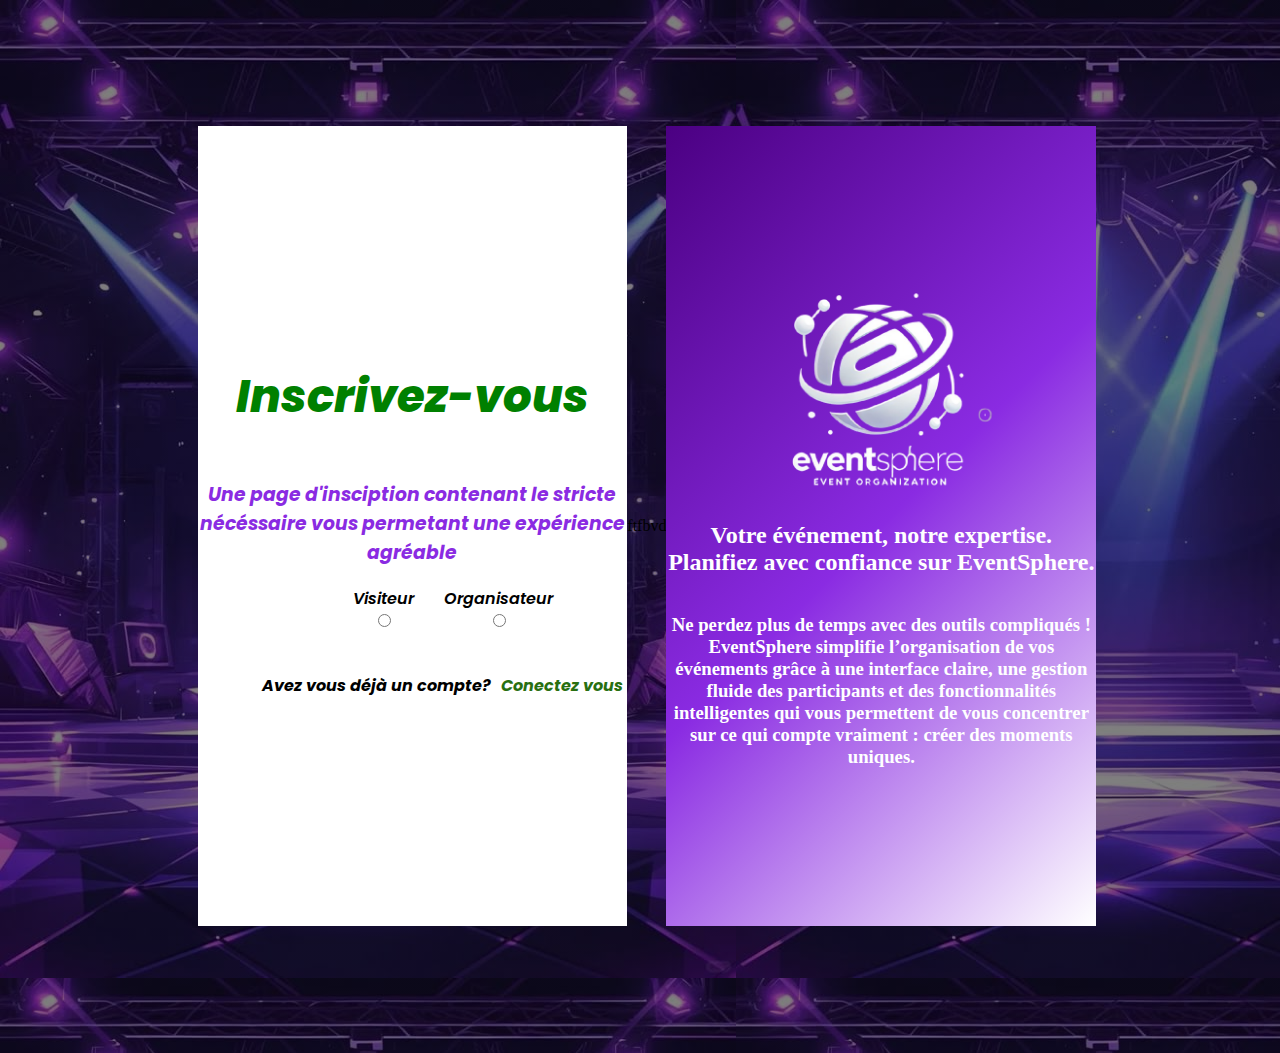
<file: index.html>
<!DOCTYPE html>
<html lang="en">
<head>
    <meta charset="UTF-8">
    <meta name="viewport" content="width=device-width, initial-scale=1.0">
    <title>Document</title>
    <link rel="stylesheet" href="style.css">
    <script src="script.js" defer></script>
    <script src="https://cdnjs.cloudflare.com/ajax/libs/gsap/3.12.2/gsap.min.js"></script>
    <link rel="preconnect" href="https://fonts.googleapis.com">
<link rel="preconnect" href="https://fonts.gstatic.com" crossorigin>
<link href="https://fonts.googleapis.com/css2?family=Bebas+Neue&family=Merriweather:ital,wght@0,300;0,400;0,700;0,900;1,300;1,400;1,700;1,900&family=Playfair+Display:ital,wght@0,400..900;1,400..900&family=Poppins:ital,wght@0,100;0,200;0,300;0,400;0,500;0,600;0,700;0,800;0,900;1,100;1,200;1,300;1,400;1,500;1,600;1,700;1,800;1,900&family=Sigmar&display=swap" rel="stylesheet">    

</head>
<body>

   
    <div class="corps_page">

        <div class="inscription" id="inscription">
            <h1 style="color: green; font-weight:800; font-size:45px; ">
                Inscrivez-vous
            </h1>
            <h3 style="color: rgba(138,43,226,1);">
                Une page d'insciption contenant le stricte nécéssaire vous permetant une expérience agréable
            </h3>
            <form action="" class="choix">
                <div class="choi1">
                    <label for="visiteur" class="select">Visiteur</label>
                    <input type="radio" name="selection" value="visiteur" class="visiteur" id="visiteur" >
                </div>
                <div class="choi2">
                    <label for="organisateur" class="orga">Organisateur</label>
                    <input type="radio" name="selection" value="organisateur" class="organisateur" id="organisateur">
                </div>

            </form>


            <div class="cacher" id="cacher">

                <br><div class="un" id="un">
                    <form action="">
                        <label>Nom</label>
                        <input type="text" class="nom" id="nom" required style="border-radius: 40px;" ><br><br>

                        <label>Prénom</label>
                        <input type="text" required style="border-radius: 40px;"><br><br>

                        <label>email</label>
                        <input type="email" required style="border-radius: 40px;"><br><br>

                        <label>Mot de passe</label>
                        <input type="password"required style="border-radius: 40px;"><br><br>

                        <label>Centres d’intérêt: </label>
                        <select name="Centres d’intérêt" id="cdi" required style="border-radius: 40px;">
                            <option value="music">Musique</option>
                            <option value="sport">Sport</option>
                            <option value="politique">Politique</option>
                        </select><br><br>
                        <button type="submit" class="envoyer" id="envoyer" style="width: 300px; background-color:rgb(41, 111, 17); border-radius: 60px; height:40px; border: none; font-size:18px; font-weight:600; color:white;">
                            Confirmer l'inscription
                        </button>
                    </form>
                </div>

                <div class="deux" id="deux">
                    <form>
                        <label>Nom </label>
                        <input type="text" class="nom" id="nom" required style="border-radius: 40px; "><br><br>

                        <label>Prénom</label>
                        <input type="text" required style="border-radius: 40px; "><br><br>

                        <label>Email professionel</label>
                        <input type="email" required style="border-radius: 40px; "><br><br>

                        <label>Mot de passe</label>
                        <input type="password" required style="border-radius: 40px; "><br><br>

                        <label>Type d’événements organisés</label>
                        <select name="Centres d’intérêt" id="cdi" required style="border-radius: 40px; ">
                            <option value="music">Musique</option>
                            <option value="sport">Sport</option>
                            <option value="politique">Politique</option>
                        </select><br><br>
                        <button type="submit" class="envoyer" id="envoyer" style="width: 300px; background-color:rgb(41, 111, 17); border-radius: 60px; height:40px; border: none; font-size:18px; font-weight:600; color:white;">
                            Confirmer l'inscription
                        </button>
                    </form>
                </div>
            </div>

            <div class="fini">
                <h4>Avez vous déjà un compte? </h4>
                <h4 style="color: green;"> <a href="connexion.php" style="color: rgb(41, 111, 17) !important; text-decoration: none; " class="a">Conectez vous</a></h4>
            </div>


        </div>
<p>ftfbvd</p>

        <div class="pub" id="pub">
            <img src="riri.png" alt="Logo" title="EVENT_SPHERE" class="img" id="img">
            <h2>Votre événement, notre expertise. Planifiez avec confiance sur EventSphere.</h2>
            <h3>Ne perdez plus de temps avec des outils compliqués ! EventSphere simplifie l’organisation
                de vos événements grâce à une interface claire, une gestion fluide des participants et des
                fonctionnalités intelligentes qui vous permettent de vous concentrer sur ce qui compte vraiment :
                créer des moments uniques.
            </h3>
        </div>


    </div>
</body>
</html>
</file>
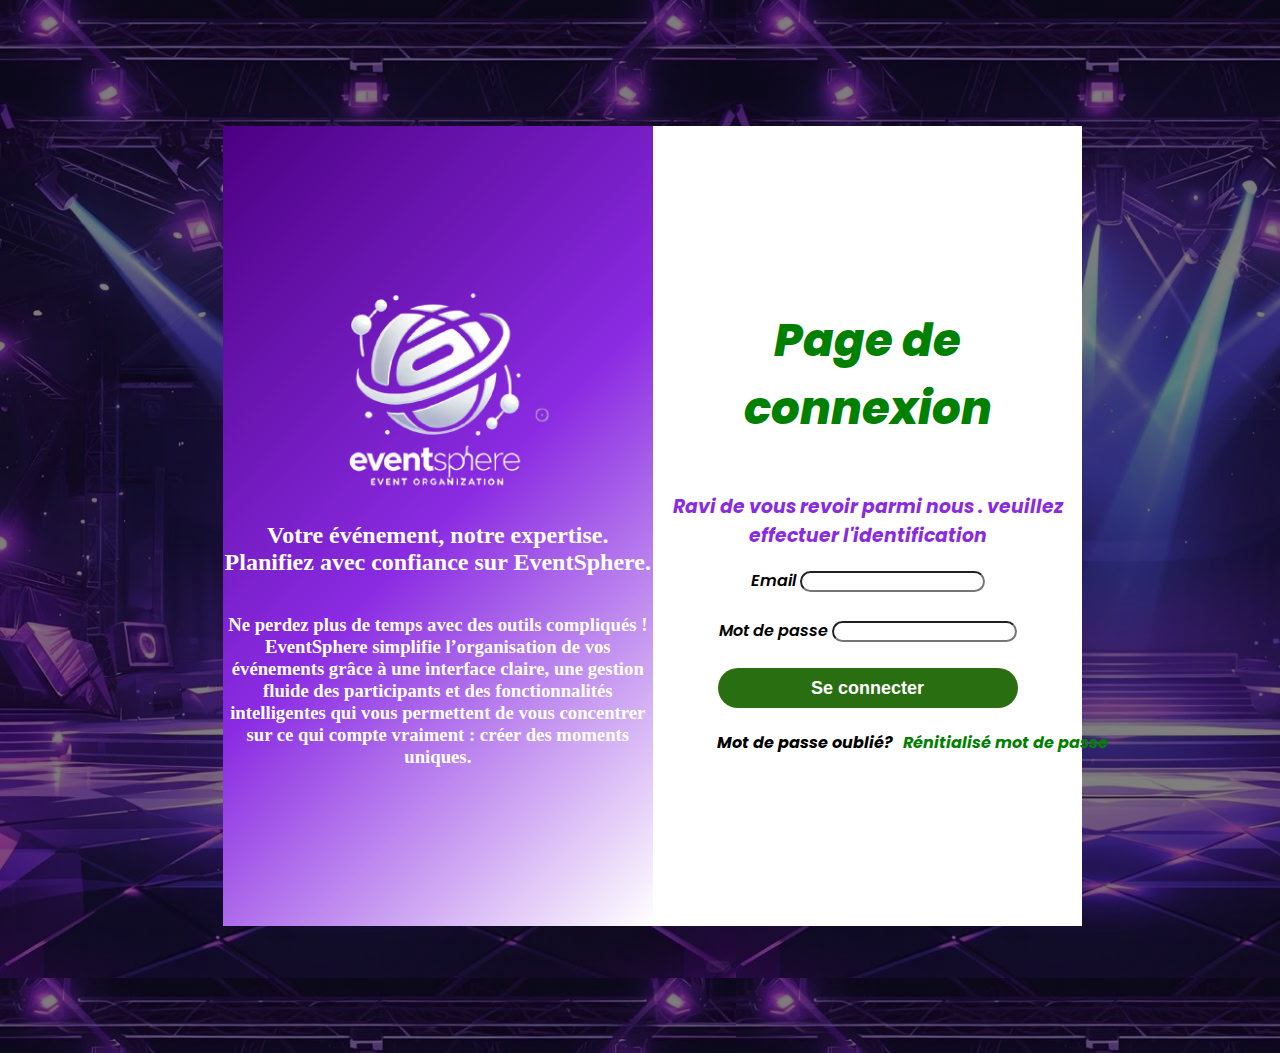
<file: connexion.html>
<!DOCTYPE html>
<html lang="en">
<head>
    <meta charset="UTF-8">
    <meta name="viewport" content="width=device-width, initial-scale=1.0">
    <title>Document</title>
    <link rel="stylesheet" href="style.css">
    <script src="script.js" defer></script>
<script src="https://cdnjs.cloudflare.com/ajax/libs/gsap/3.12.2/gsap.min.js" defer></script>
    <link rel="preconnect" href="https://fonts.googleapis.com">
<link rel="preconnect" href="https://fonts.gstatic.com" crossorigin>
<link href="https://fonts.googleapis.com/css2?family=Bebas+Neue&family=Merriweather:ital,wght@0,300;0,400;0,700;0,900;1,300;1,400;1,700;1,900&family=Playfair+Display:ital,wght@0,400..900;1,400..900&family=Poppins:ital,wght@0,100;0,200;0,300;0,400;0,500;0,600;0,700;0,800;0,900;1,100;1,200;1,300;1,400;1,500;1,600;1,700;1,800;1,900&family=Sigmar&display=swap" rel="stylesheet">    
</head>
<body>
    <div class="corps_page1">
        <div class="connexion">
            <h1 style="color: green; font-weight:800; font-size:45px; ">
                Page de connexion
            </h1>
            <h3 style="color: rgba(138,43,226,1);">
                Ravi de vous revoir parmi nous . veuillez effectuer l'identification
            </h3>       
                <div class="formulaire">
                        <label>Email</label>
                        <input type="email" style="border-radius: 40px;"><br><br>

                        <label>Mot de passe</label>
                        <input type="password"style="border-radius: 40px;"><br><br>


                        <input type="submit" value="Se connecter" class="envoyer" id="envoyer" style="width: 300px; background-color:rgb(41, 111, 17); border-radius: 60px; height:40px; border: none; color:white; font-size:18px; font-weight:600;">
                    </form>
                </div> 

                <div class="fini">
                <h4>Mot de passe oublié? </h4>
                <h4 style="color: green;">Rénitialisé mot de passe</h4>
            </div>
        </div>

        <div class="pub" id="pub">
            <img src="riri.png" alt="Logo" title="EVENT_SPHERE" class="img" id="img">
            <h2>Votre événement, notre expertise. Planifiez avec confiance sur EventSphere.</h2>
            <h3>Ne perdez plus de temps avec des outils compliqués ! EventSphere simplifie l’organisation
                de vos événements grâce à une interface claire, une gestion fluide des participants et des
                fonctionnalités intelligentes qui vous permettent de vous concentrer sur ce qui compte vraiment :
                créer des moments uniques.
            </h3>
        </div>
    </div>
</body>
</html>
</file>
<file: style.css>
.inscription {
    position: relative;
    display: flex;
    flex-direction: column;
    width: 40%;
    justify-content: center;
    height: 800px;
    background-color: white;
    font-family: "Poppins", serif;
  font-weight: 600;
  font-style: italic;
}
.connexion{
    position: relative;
    display: flex;
    flex-direction: column;
    width: 40%;
    justify-content: center;
    height: 800px;
    background-color: white;
    font-family: "Poppins", serif;
  font-weight: 600;
  font-style: italic;
}
.un{
    display: none;
}
.deux{
    display: none;
}
.img{
    width: 250px;
}
.pub {
    position: relative;
    display: flex;
    flex-direction: column;
    width: 40%;
    height: 800px;
    background-color: blue;
    justify-content: center;
    background: linear-gradient(135deg, rgba(75,0,130,1) 0%, rgba(138,43,226,1) 50%, rgba(255,255,255,1) 100%);
    color: white;
    align-items: center; 
    text-align: center; 
}
.corps_page{
    display: flex;
    flex-direction: row;
    text-align: center;
    align-items: center;
    margin-left: 15%;
    margin-top: 10%;
    margin-bottom: 10%;
}
.corps_page1{
    display: flex;
    flex-direction: row-reverse;
    text-align: center;
    align-items: center;
    margin-right: 15%;
    margin-top: 10%;
    margin-bottom: 10%;
}
body{
    background-image: 
    linear-gradient(rgba(0, 0, 0, 0.5), rgba(0, 0, 0, 0.5)),  
    url(back.jpeg) ;
}
.choi1, .choi2 {
    display: flex;
    flex-direction: column;
    align-items: center;
}

.choi1 {
    position: relative;
    left: 155px;
}
.choi2{
    position: relative;
    left: 185px;
}
.choix{
    display: flex;
    flex-direction: row;
}
.img {
    display: block;
}
.fini{
    position: relative;
    display: flex;
    flex-direction: row;
    gap: 10px;
    left: 15%;
}
</file>
